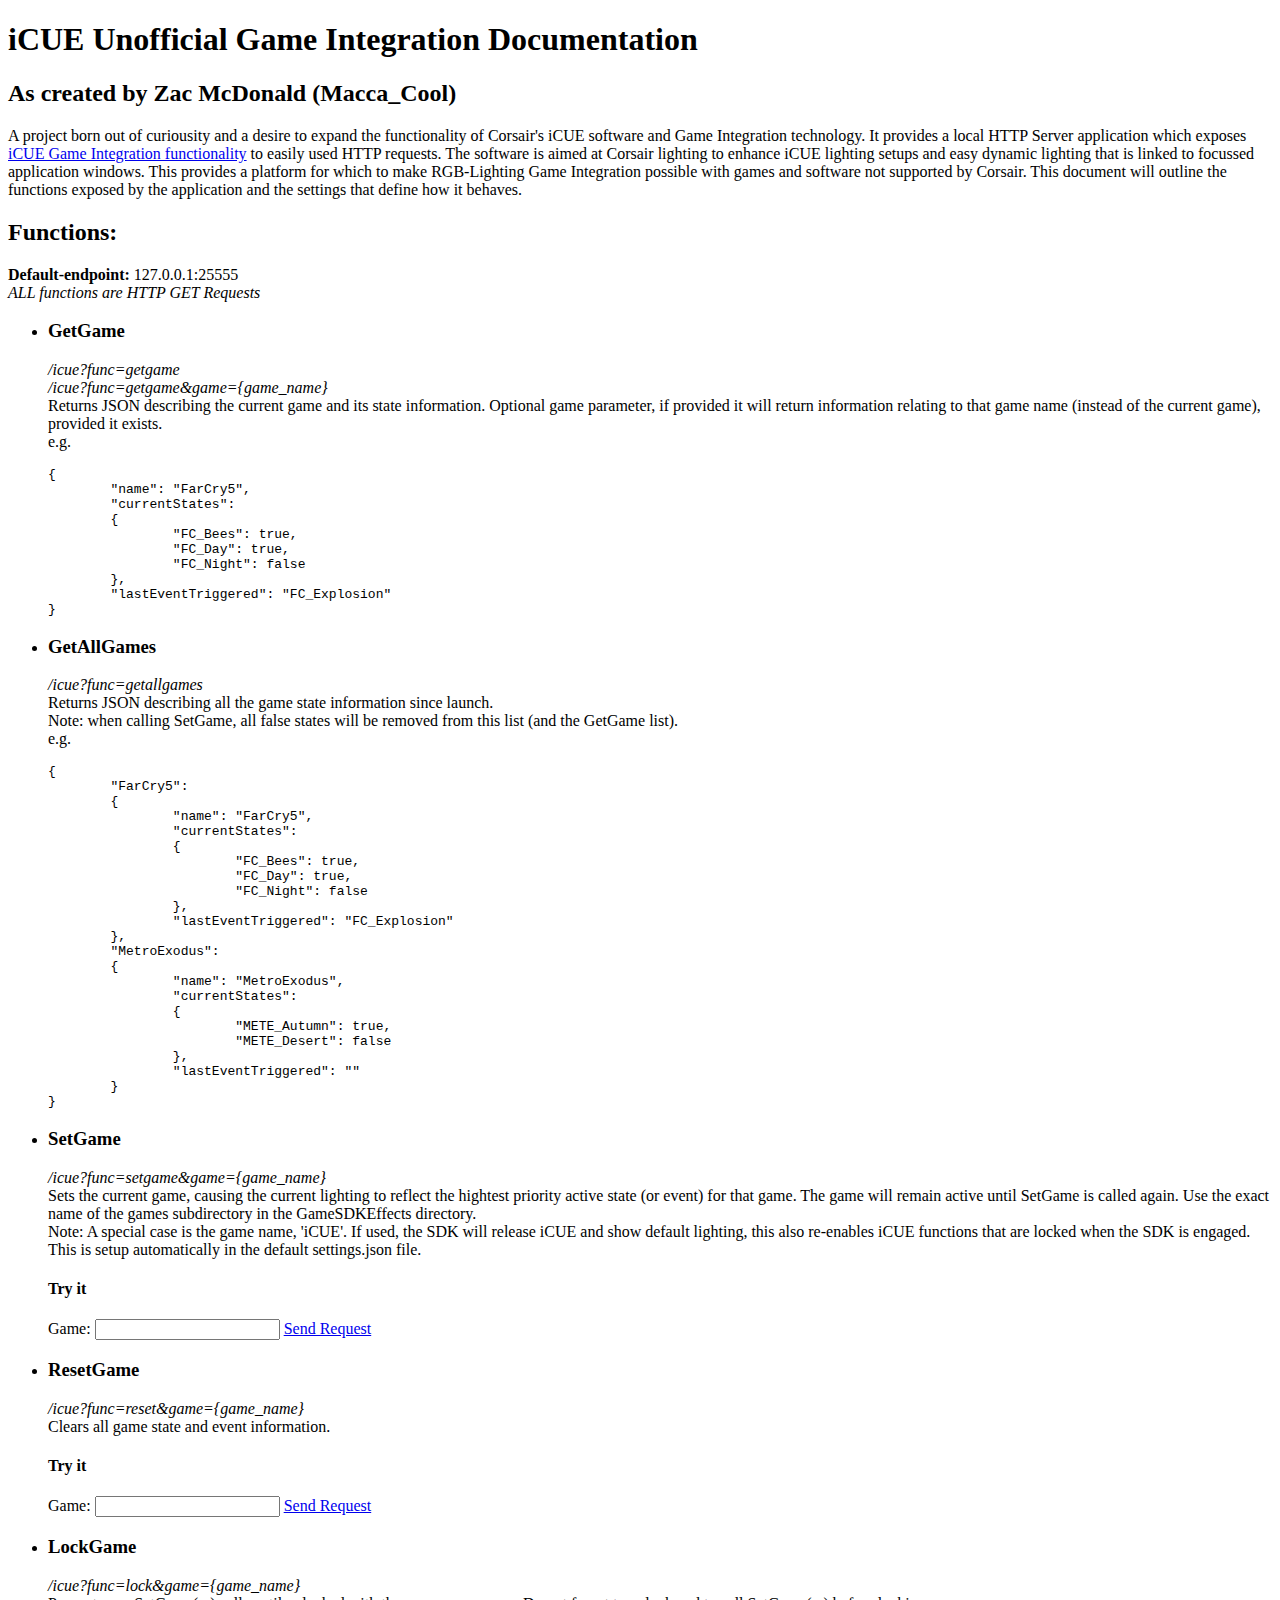
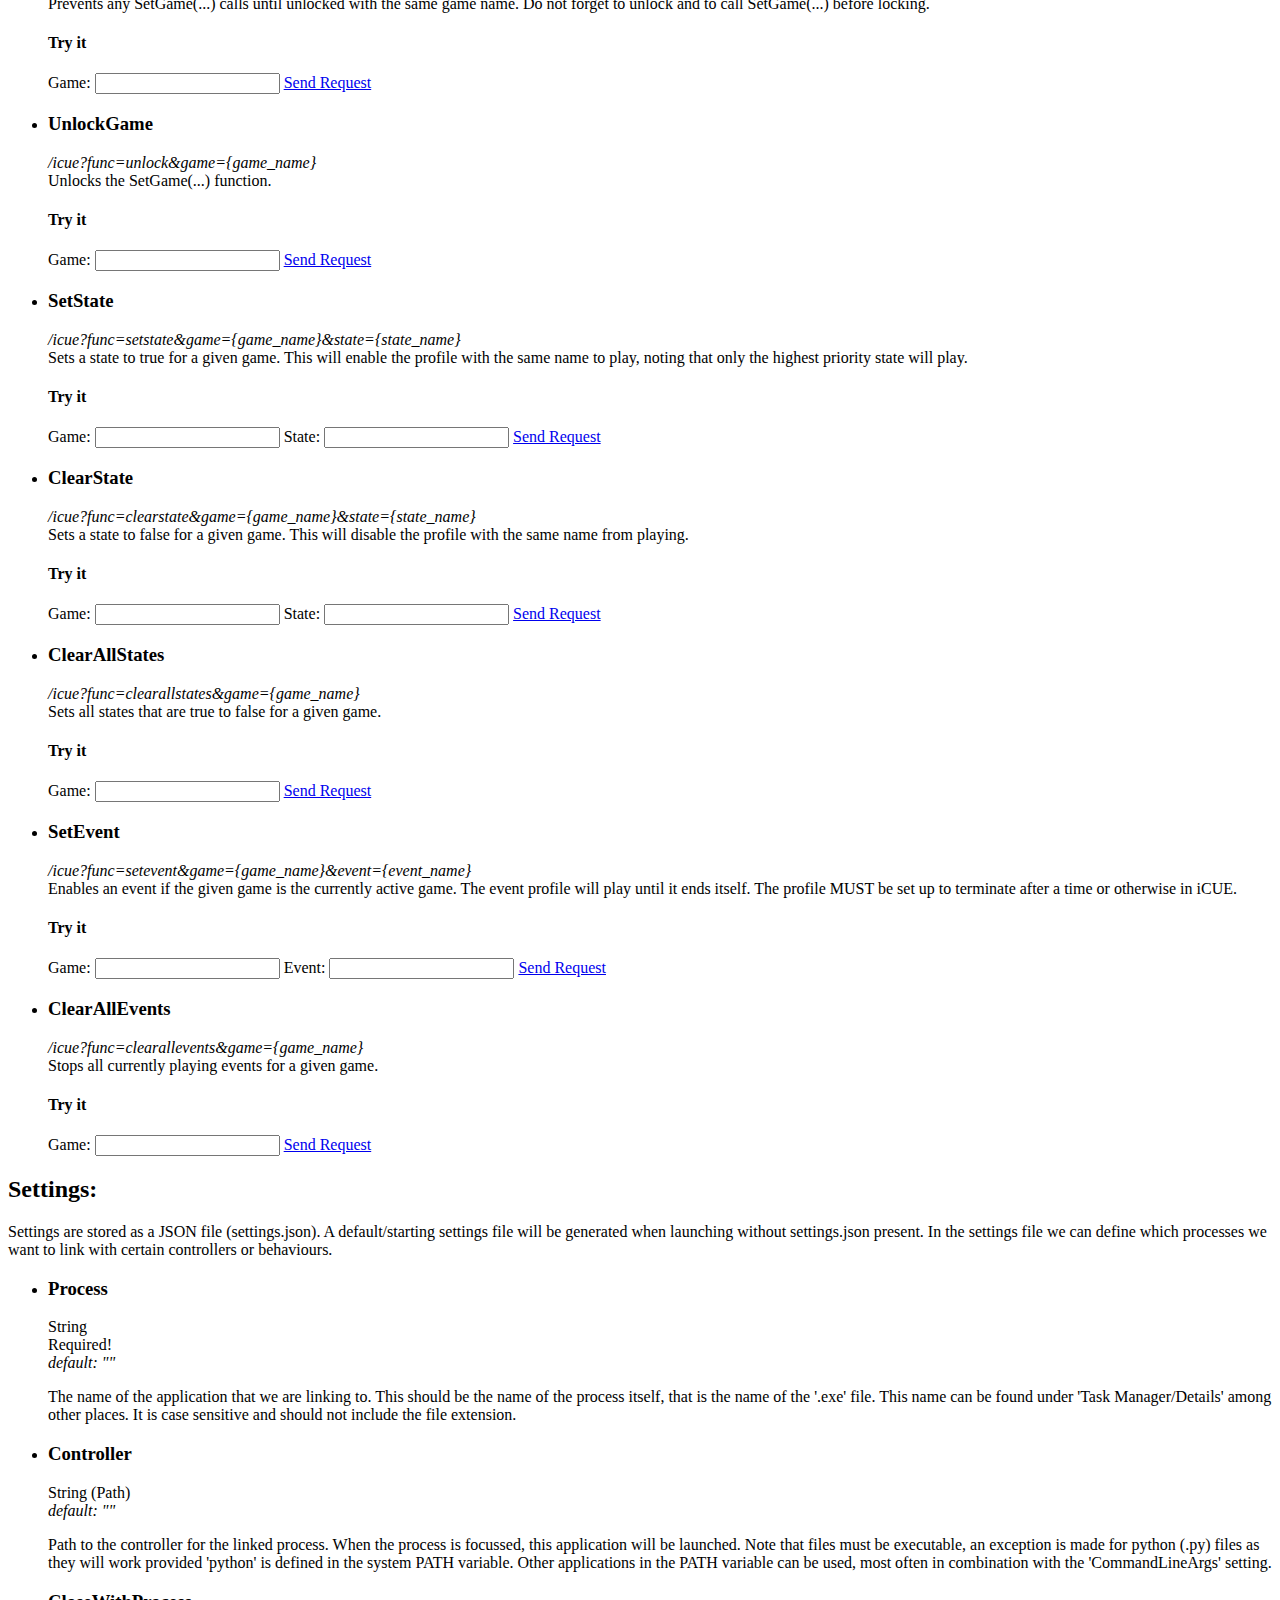
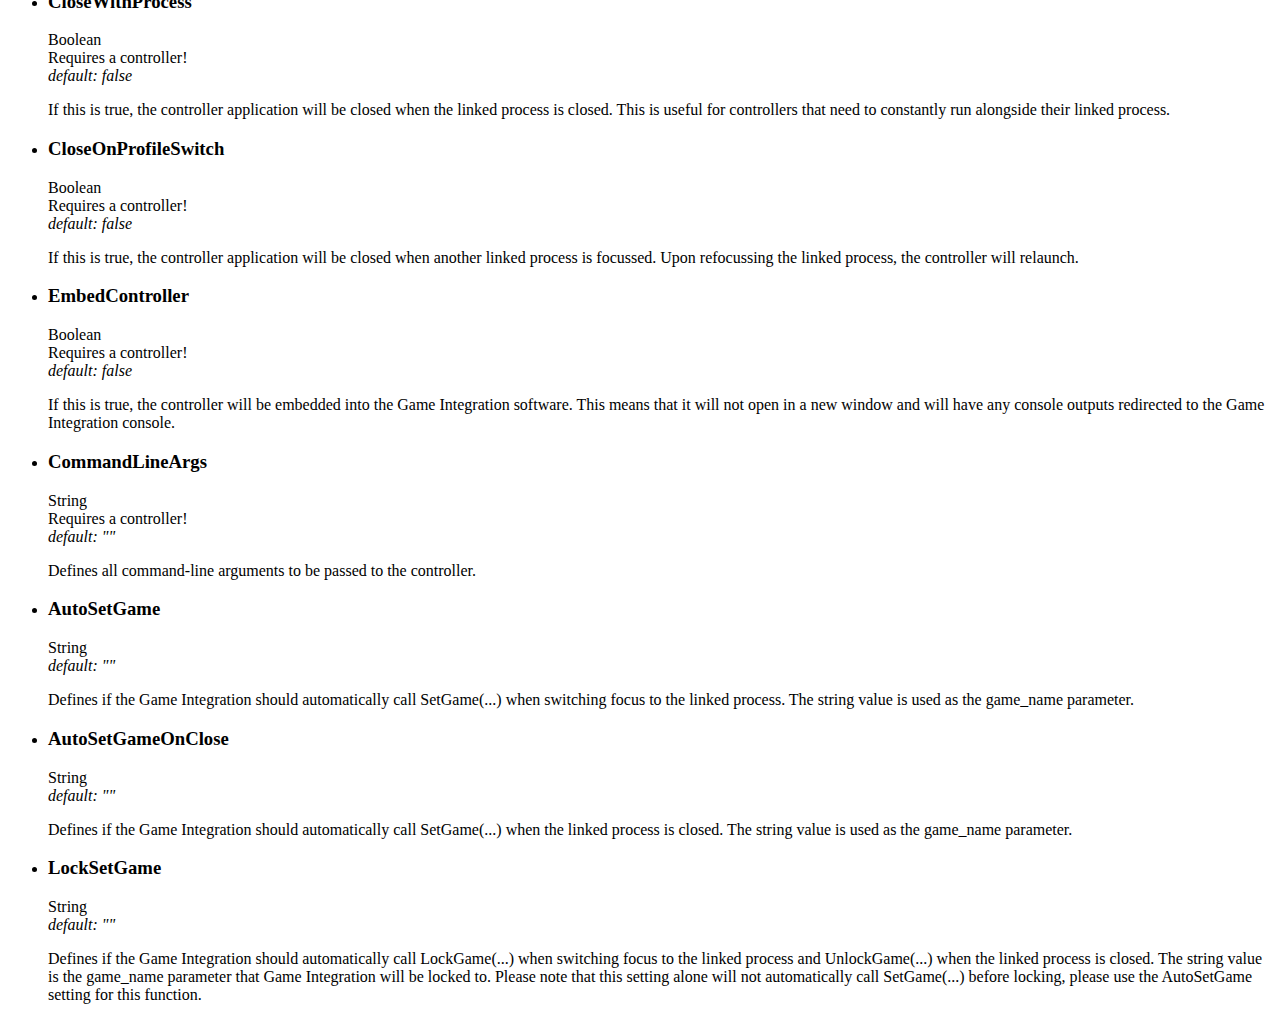
<file: doc/index.html>
<!DOCTYPE html>
<html lang="en">

<head>
	<meta charset="utf-8" />
	<meta name="description" content="iCUE Unofficial Game Integration Documentation" />
	<meta name="keywords" content="iCUE, RGB, Lighting, Game Integration, Documentation, Integration, Game State, Game State Integration, GSI, Corsair" />
	<meta name="author" content = "Zac McDonald" />
	<title>iCUE Unofficial Game Integration</title>
</head>

<body>
	<!-- Function for testing HTTP GET Requests for the Game Integration software -->
	<script>
		function iCUERequest(params)
		{
			var url = 'http://127.0.0.1:25555/icue';
			var counter = 0;

			for (var key in params)
			{
				if (counter == 0)
				{
					url = url + '?';
				}
				else
				{
					url = url + '&';
				}

				url = url + key + '=' + params[key];
				counter = counter + 1;
			}

			var request = new XMLHttpRequest();
			request.open('GET', url, false);
			request.send();
			alert(request.responseTest);
		}
	</script>

	<!-- Description of the project and its goals -->
	<h1 id="Description">iCUE Unofficial Game Integration Documentation</h1>
	<h2>As created by Zac McDonald (Macca_Cool)</h2>

	<p>
		A project born out of curiousity and a desire to expand the functionality of Corsair's iCUE software and Game Integration technology. It provides a local HTTP Server application which exposes <a href="https://www.corsair.com/ww/en/icue#iCueGames" target="_blank">iCUE Game Integration functionality</a> to easily used HTTP requests. The software is aimed at Corsair lighting to enhance iCUE lighting setups and easy dynamic lighting that is linked to focussed application windows. This provides a platform for which to make RGB-Lighting Game Integration possible with games and software not supported by Corsair. This document will outline the functions exposed by the application and the settings that define how it behaves.
	</p>

	<!-- Description of the functions exposed to HTTP Requests -->
	<h2 id="Functions">Functions:</h2>
	<p><strong>Default-endpoint:</strong> 127.0.0.1:25555<br />
	<em>ALL functions are HTTP GET Requests</em></p>

	<ul>
		<li>
		<h3>GetGame</h3>
		<p>
			<em>/icue?func=getgame</em><br />
			<em>/icue?func=getgame&game={game_name}</em><br />
			Returns JSON describing the current game and its state information. Optional game parameter, if provided it will return information relating to that game name (instead of the current game), provided it exists.<br />
			e.g.
		</p>
<pre>
{
	"name": "FarCry5",
	"currentStates":
	{
		"FC_Bees": true,
		"FC_Day": true,
		"FC_Night": false
	},
	"lastEventTriggered": "FC_Explosion"
}
</pre>
		</li>

		<li>
		<h3>GetAllGames</h3>
		<p>
			<em>/icue?func=getallgames</em><br />
			Returns JSON describing all the game state information since launch.<br />
			Note: when calling SetGame, all false states will be removed from this list (and the GetGame list).<br />
			e.g.
		</p>
<pre>
{
	"FarCry5":
	{
		"name": "FarCry5",
		"currentStates":
		{
			"FC_Bees": true,
			"FC_Day": true,
			"FC_Night": false
		},
		"lastEventTriggered": "FC_Explosion"
	},
	"MetroExodus":
	{
		"name": "MetroExodus",
		"currentStates":
		{
			"METE_Autumn": true,
			"METE_Desert": false
		},
		"lastEventTriggered": ""
	}
}
</pre>
		</li>

		<li>
		<h3>SetGame</h3>
		<p>
			<em>/icue?func=setgame&amp;game={game_name}</em><br />
			Sets the current game, causing the current lighting to reflect the hightest priority active state (or event) for that game. The game will remain active until SetGame is called again. Use the exact name of the games subdirectory in the GameSDKEffects directory.<br />
			Note: A special case is the game name, 'iCUE'. If used, the SDK will release iCUE and show default lighting, this also re-enables iCUE functions that are locked when the SDK is engaged. This is setup automatically in the default settings.json file.
		</p>
		<h4>Try it</h4>
		<p>
			<label for="setgame_game">Game:</label>
			<input type="text" name="setgame_game" id="setgame_game" />
			<a href="javascript:iCUERequest({func: 'setgame', game: document.getElementById('setgame_game').value});">Send Request</a>
		</p>
		</li>

		<li>
		<h3>ResetGame</h3>
		<p>
			<em>/icue?func=reset&amp;game={game_name}</em><br />
			Clears all game state and event information.
		</p>
		<h4>Try it</h4>
		<p>
			<label for="reset_game">Game:</label>
			<input type="text" name="reset_game" id="reset_game" />
			<a href="javascript:iCUERequest({func: 'reset', game: document.getElementById('reset_game').value});">Send Request</a>
		</p>
		</li>

		<li>
		<h3>LockGame</h3>
		<p>
			<em>/icue?func=lock&amp;game={game_name}</em><br />
			Prevents any SetGame(...) calls until unlocked with the same game name. Do not forget to unlock and to call SetGame(...) before locking.
		</p>
		<h4>Try it</h4>
		<p>
			<label for="lock_game">Game:</label>
			<input type="text" name="lock_game" id="lock_game" />
			<a href="javascript:iCUERequest({func: 'lock', game: document.getElementById('lock_game').value});">Send Request</a>
		</p>
		</li>

		<li>
		<h3>UnlockGame</h3>
		<p>
			<em>/icue?func=unlock&amp;game={game_name}</em><br />
			Unlocks the SetGame(...) function.
		</p>
		<h4>Try it</h4>
		<p>
			<label for="unlock_game">Game:</label>
			<input type="text" name="unlock_game" id="unlock_game" />
			<a href="javascript:iCUERequest({func: 'unlock', game: document.getElementById('unlock_game').value});">Send Request</a>
		</p>
		</li>

		<li>
		<h3>SetState</h3>
		<p>
			<em>/icue?func=setstate&amp;game={game_name}&amp;state={state_name}</em><br />
			Sets a state to true for a given game. This will enable the profile with the same name to play, noting that only the highest priority state will play.
		</p>
		<h4>Try it</h4>
		<p>
			<label for="setstate_game">Game:</label>
			<input type="text" name="setstate_game" id="setstate_game" />
			<label for="setstate_state">State:</label>
			<input type="text" name="setstate_state" id="setstate_state" />
			<a href="javascript:iCUERequest({func: 'setstate', game: document.getElementById('setstate_game').value, state: document.getElementById('setstate_state').value});">Send Request</a>
		</p>
		</li>

		<li>
		<h3>ClearState</h3>
		<p>
			<em>/icue?func=clearstate&amp;game={game_name}&amp;state={state_name}</em><br />
			Sets a state to false for a given game. This will disable the profile with the same name from playing.
		</p>
		<h4>Try it</h4>
		<p>
			<label for="clearstate_game">Game:</label>
			<input type="text" name="clearstate_game" id="clearstate_game" />
			<label for="clearstate_state">State:</label>
			<input type="text" name="clearstate_state" id="clearstate_state" />
			<a href="javascript:iCUERequest({func: 'clearstate', game: document.getElementById('clearstate_game').value, state: document.getElementById('clearstate_state').value});">Send Request</a>
		</p>
		</li>

		<li>
		<h3>ClearAllStates</h3>
		<p>
			<em>/icue?func=clearallstates&amp;game={game_name}</em><br />
			Sets all states that are true to false for a given game.
		</p>
		<h4>Try it</h4>
		<p>
			<label for="clearallstates_game">Game:</label>
			<input type="text" name="clearallstates_game" id="clearallstates_game" />
			<a href="javascript:iCUERequest({func: 'clearallstates', game: document.getElementById('clearallstates_game').value});">Send Request</a>
		</p>
		</li>

		<li>
		<h3>SetEvent</h3>
		<p>
			<em>/icue?func=setevent&amp;game={game_name}&amp;event={event_name}</em><br />
			Enables an event if the given game is the currently active game. The event profile will play until it ends itself. The profile MUST be set up to terminate after a time or otherwise in iCUE.
		</p>
		<h4>Try it</h4>
		<p>
			<label for="setevent_game">Game:</label>
			<input type="text" name="setevent_game" id="setevent_game" />
			<label for="setevent_event">Event:</label>
			<input type="text" name="setevent_event" id="setevent_event" />
			<a href="javascript:iCUERequest({func: 'setevent', game: document.getElementById('setevent_game').value, event: document.getElementById('setevent_event').value});">Send Request</a>
		</p>
		</li>

		<li>
		<h3>ClearAllEvents</h3>
		<p>
			<em>/icue?func=clearallevents&amp;game={game_name}</em><br />
			Stops all currently playing events for a given game.
		</p>
		<h4>Try it</h4>
		<p>
			<label for="clearallevents_game">Game:</label>
			<input type="text" name="clearallevents_game" id="clearallevents_game" />
			<a href="javascript:iCUERequest({func: 'clearallevents', game: document.getElementById('clearallevents_game').value});">Send Request</a>
		</p>
		</li>
	</ul>

	<!-- Description of the settings associated with the Game Integration software -->
	<h2 id="Settings">Settings:</h2>
	<p>Settings are stored as a JSON file (settings.json). A default/starting settings file will be generated when launching without settings.json present.
	In the settings file we can define which processes we want to link with certain controllers or behaviours.</p>

	<ul>
		<li>
			<h3>Process</h3>
			<p>
				String<br />
				Required!<br />
				<em>default: ""</em>
			</p>
			<p>
				The name of the application that we are linking to. This should be the name of the process itself, that is the name of the '.exe' file. This name can be found under 'Task Manager/Details' among other places. It is case sensitive and should not include the file extension.
			</p>
		</li>

		<li>
			<h3>Controller</h3>
			<p>
				String (Path)<br />
				<em>default: ""</em>
			</p>
			<p>
				Path to the controller for the linked process. When the process is focussed, this application will be launched. Note that files must be executable, an exception is made for python (.py) files as they will work provided 'python' is defined in the system PATH variable. Other applications in the PATH variable can be used, most often in combination with the 'CommandLineArgs' setting.
			</p>
		</li>

		<li>
			<h3>CloseWithProcess</h3>
			<p>
				Boolean<br />
				Requires a controller!<br />
				<em>default: false</em>
			</p>
			<p>
				If this is true, the controller application will be closed when the linked process is closed. This is useful for controllers that need to constantly run alongside their linked process.
			</p>
		</li>

		<li>
			<h3>CloseOnProfileSwitch</h3>
			<p>
				Boolean<br />
				Requires a controller!<br />
				<em>default: false</em>
			</p>
			<p>
				If this is true, the controller application will be closed when another linked process is focussed. Upon refocussing the linked process, the controller will relaunch.
			</p>
		</li>

		<li>
			<h3>EmbedController</h3>
			<p>
				Boolean<br />
				Requires a controller!<br />
				<em>default: false</em>
			</p>
			<p>
				If this is true, the controller will be embedded into the Game Integration software. This means that it will not open in a new window and will have any console outputs redirected to the Game Integration console.
			</p>
		</li>

		<li>
			<h3>CommandLineArgs</h3>
			<p>
				String<br />
				Requires a controller!<br />
				<em>default: ""</em>
			</p>
			<p>
				Defines all command-line arguments to be passed to the controller.
			</p>
		</li>

		<li>
			<h3>AutoSetGame</h3>
			<p>
				String<br />
				<em>default: ""</em>
			</p>
			<p>
				Defines if the Game Integration should automatically call SetGame(...) when switching focus to the linked process. The string value is used as the game_name parameter.
			</p>
		</li>

		<li>
			<h3>AutoSetGameOnClose</h3>
			<p>
				String<br />
				<em>default: ""</em>
			</p>
			<p>
				Defines if the Game Integration should automatically call SetGame(...) when the linked process is closed. The string value is used as the game_name parameter.
			</p>
		</li>

		<li>
			<h3>LockSetGame</h3>
			<p>
				String<br />
				<em>default: ""</em>
			</p>
			<p>
				Defines if the Game Integration should automatically call LockGame(...) when switching focus to the linked process and UnlockGame(...) when the linked process is closed. The string value is the game_name parameter that Game Integration will be locked to. Please note that this setting alone will not automatically call SetGame(...) before locking, please use the AutoSetGame setting for this function.
			</p>
		</li>
	</ul>
</body>

</html>
</file>
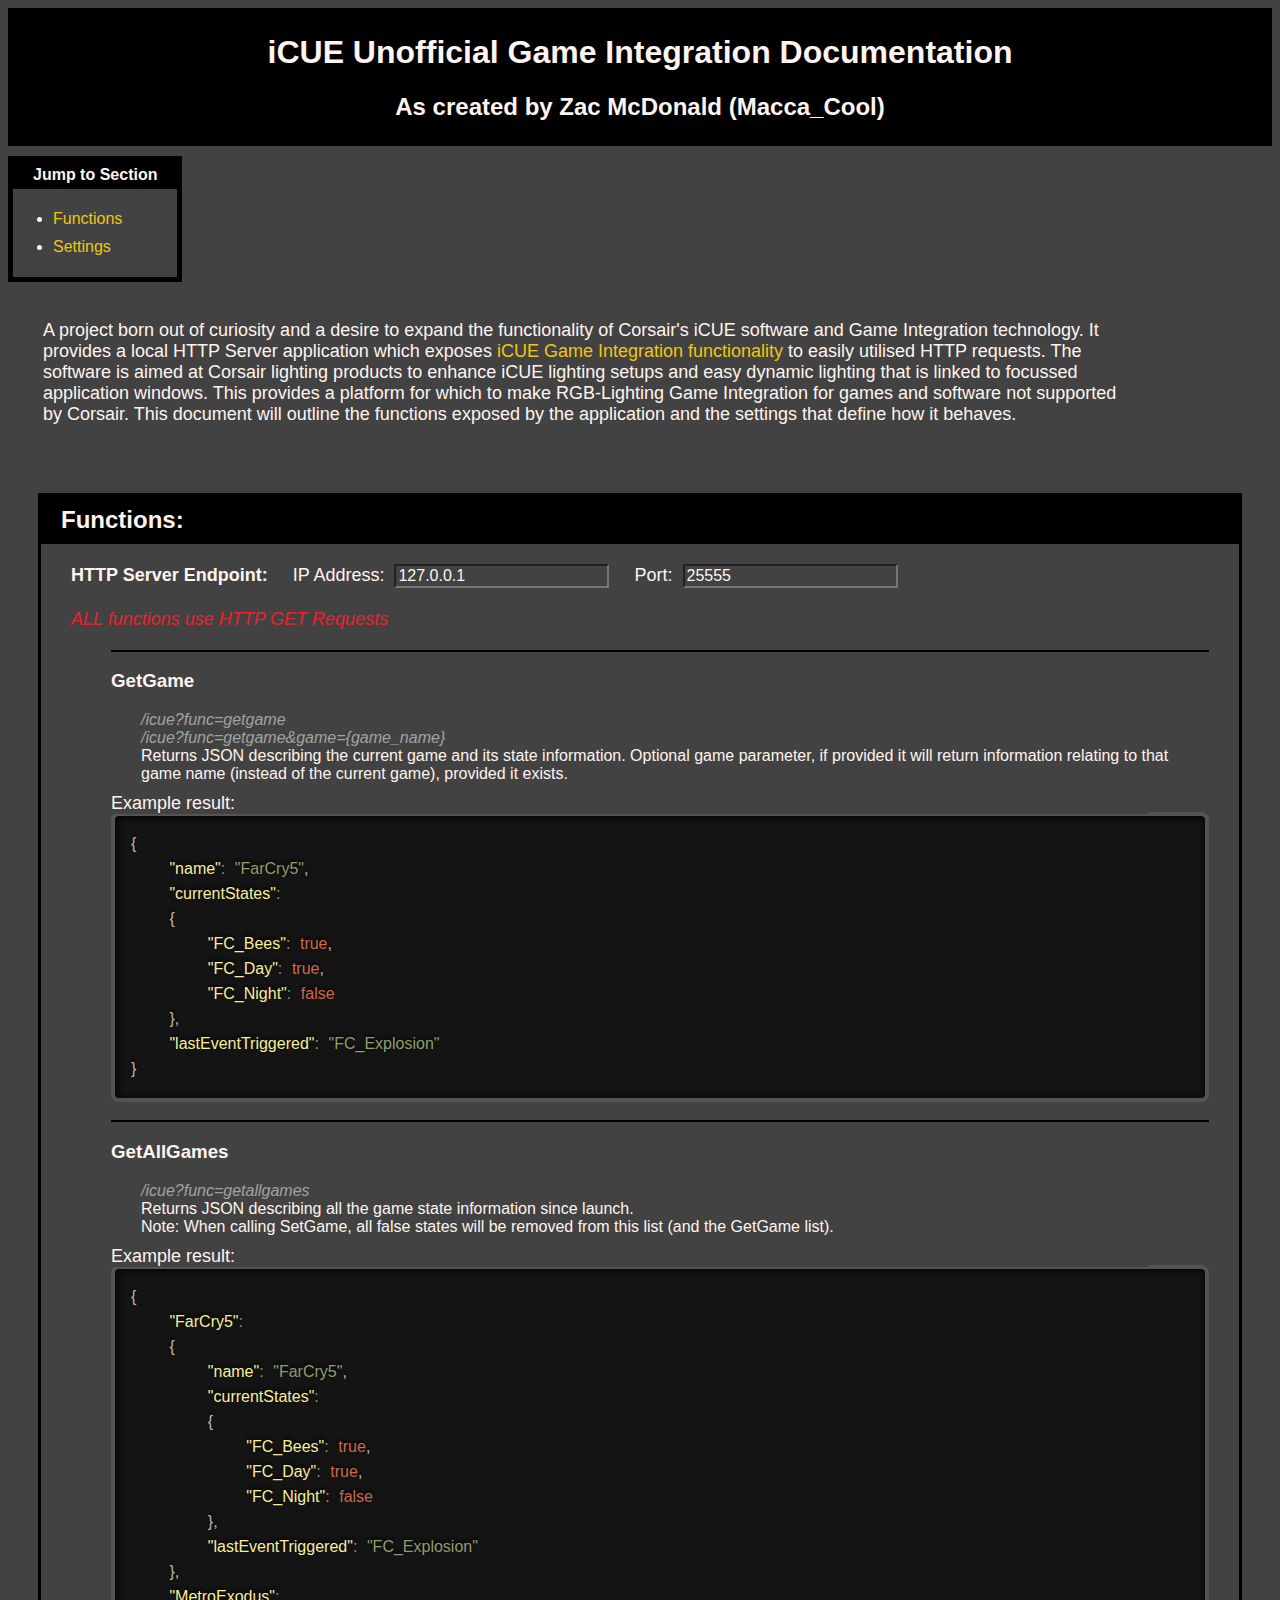
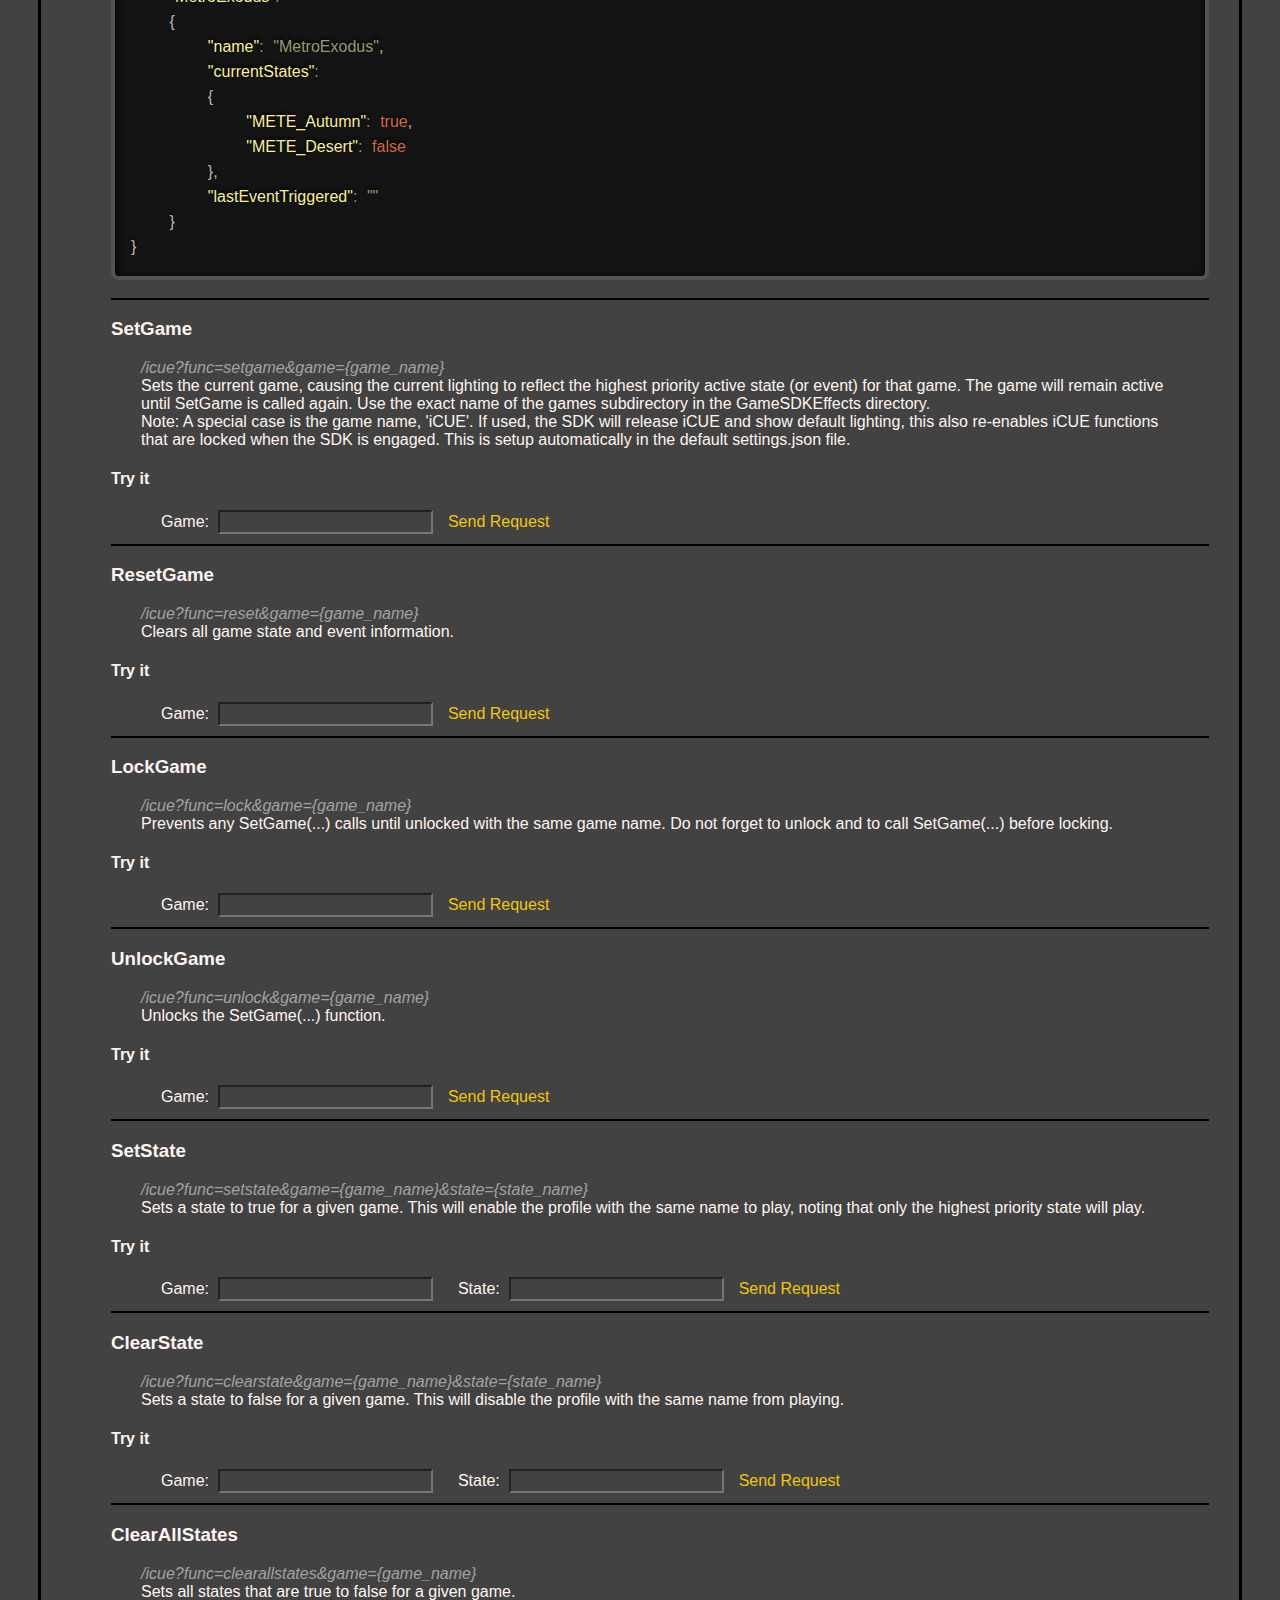
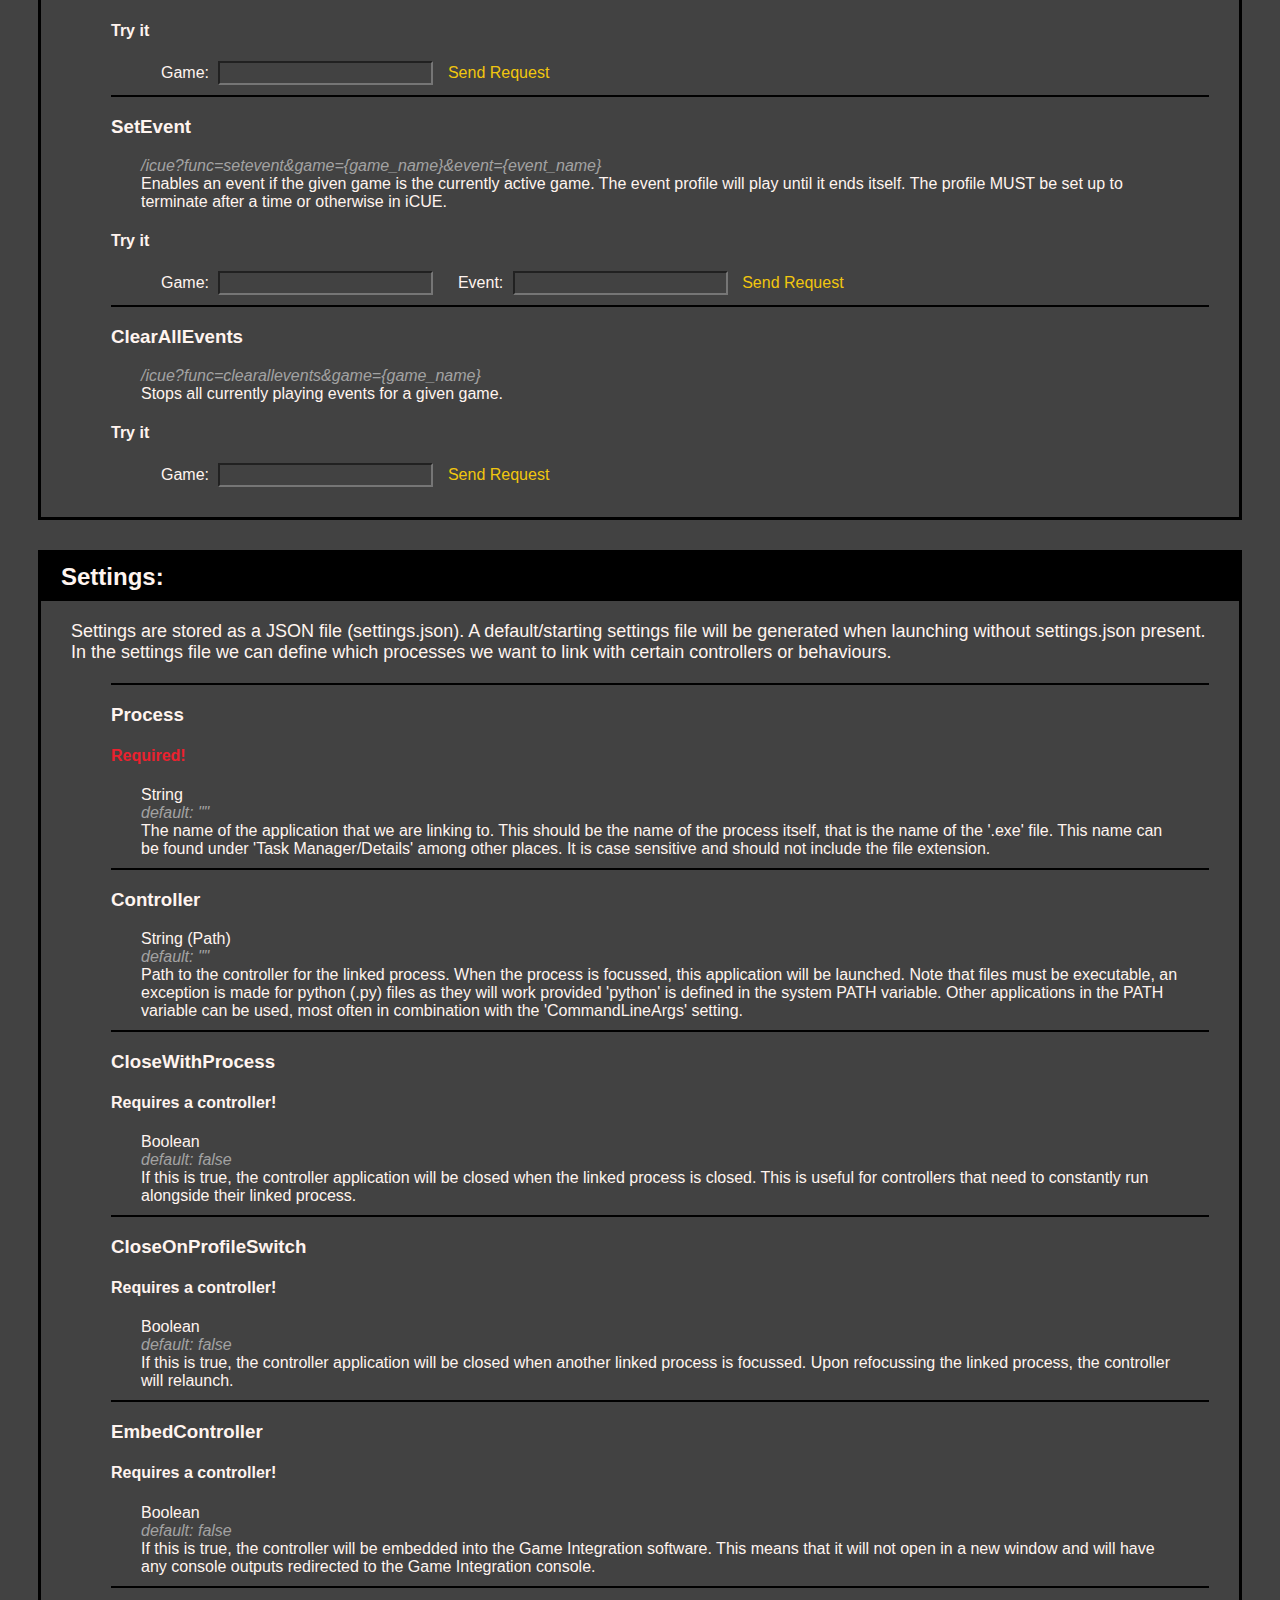
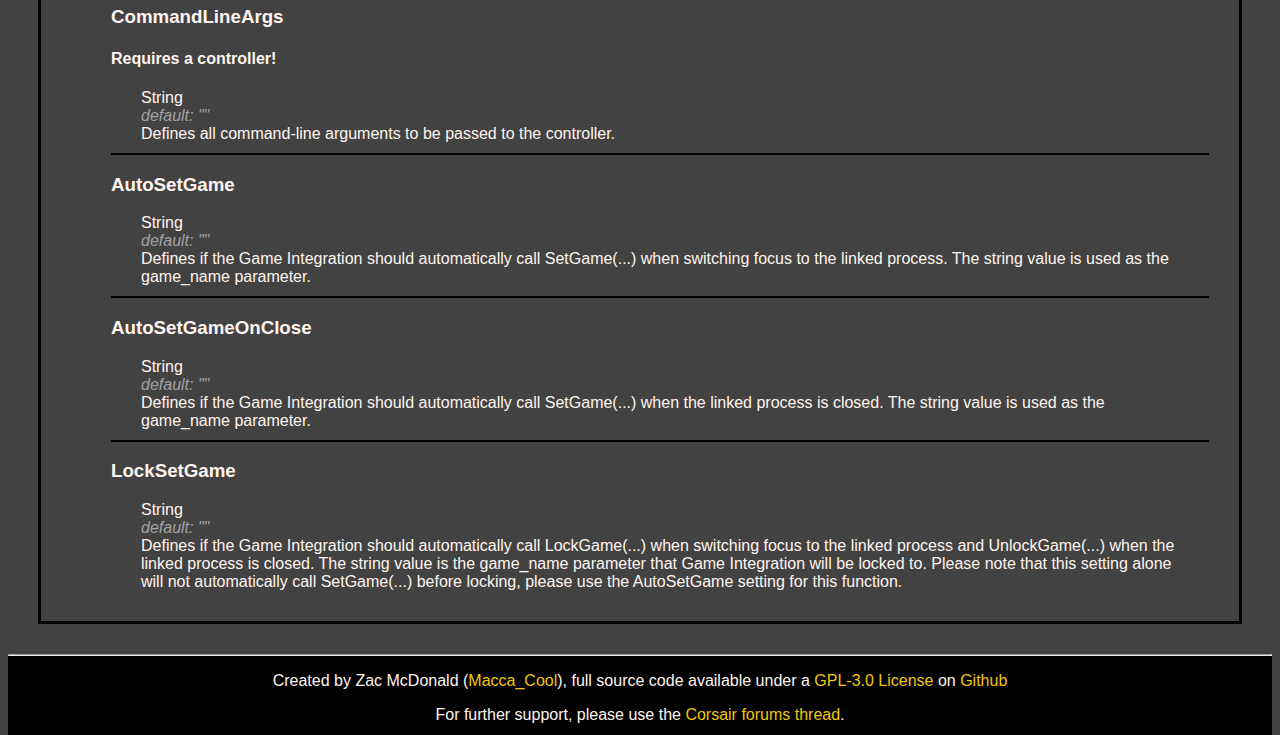
<file: docs/index.html>
<!DOCTYPE html>
<html lang="en">

<head>
	<meta charset="utf-8" />
	<meta name="description" content="iCUE Unofficial Game Integration Documentation" />
	<meta name="keywords" content="iCUE, RGB, Lighting, Game Integration, Documentation, Integration, Game State, Game State Integration, GSI, Corsair" />
	<meta name="author" content = "Zac McDonald" />
	<title>iCUE Unofficial Game Integration</title>
	<link href="./style.css" rel="stylesheet" />
	<link href="./prism.css" rel="stylesheet" />
</head>

<body>
	<!-- Function for testing HTTP GET Requests for the Game Integration software -->
	<script>
		// For sending requests to the local iCUE HTTP Server
		async function iCUERequest(params)
		{
			var ip = document.getElementById("ip_endpoint").value;
			var port = document.getElementById("port_endpoint").value;

			// Construct the query string
			const url = new URL(`http://${ip}:${port}/icue`);
			for (const key in params)
			{
				url.searchParams.append(key, params[key]);
			}
			const response = await fetch(url, {method: "POST", mode: "no-cors"});
			// we can't do anything with the response, because of the CORS Policy
		}

		// Add a listener to inputs so that when pressing enter it will automatically send the request (or go to the next input)
		function addEnterListener(inputElement)
		{
			var nextElement = inputElement.nextElementSibling;

			inputElement.addEventListener("keyup", function(event)
			{
				if (event.keyCode === 13)
				{
					event.preventDefault();
					nextElement.click();
				}
			});
		}

		function addInputListeners()
		{
			var inputs = document.querySelectorAll(".try-function input");
			for (i = 0; i < inputs.length; i++)
			{
				addEnterListener(inputs[i]);
			}
		}

		window.addEventListener("load", addInputListeners);
	</script>
	<script src="./prism.js"></script>



	<!-- Description of the project and its goals -->
	<header>
		<h1 id="Description">iCUE Unofficial Game Integration Documentation</h1>
		<h2>As created by Zac McDonald (Macca_Cool)</h2>
	</header>

	<!-- Aside with quick-links to further down the pagem, think Wikipedia links -->
	<aside>
		<p>Jump to Section</p>
		<ul>
			<li><a href="./index.html#Functions">Functions</a></li>
			<li><a href="./index.html#Settings">Settings</a></li>
		</ul>
	</aside>

	<section id="Introduction">
		<p>
			A project born out of curiosity and a desire to expand the functionality of Corsair's iCUE software and Game Integration technology. It provides a local HTTP Server application which exposes <a href="https://www.corsair.com/ww/en/icue#iCueGames" target="_blank">iCUE Game Integration functionality</a> to easily utilised HTTP requests. The software is aimed at Corsair lighting products to enhance iCUE lighting setups and easy dynamic lighting that is linked to focussed application windows. This provides a platform for which to make RGB-Lighting Game Integration for games and software not supported by Corsair. This document will outline the functions exposed by the application and the settings that define how it behaves.
		</p>
	</section>



	<!-- Description of the functions exposed to HTTP Requests -->
	<section class="list-group" id="Functions">
		<h2>Functions:</h2>
		<p>
			<strong>HTTP Server Endpoint:</strong>

			<label for="ip_endpoint">IP Address:</label>
			<input type="text" name="ip_endpoint" id="ip_endpoint" pattern="^((2([0-4][0-9]|5[0-5])|1?[0-9]{1,2})\.){3}(2([0-4][0-9]|5[0-5])|1?[0-9]?[0-9])$" placeholder="127.0.0.1" value="127.0.0.1" />

			<label for="port_endpoint">Port:</label>
			<input type="text" name="port_endpoint" id="port_endpoint" pattern="^[0-9]{1,4}|[1-5][0-9]{4}|6[0-4][0-9]{3}|65[0-4][0-9]{2}|655[0-2][0-9]|6553[0-5]$" placeholder="25555" value="25555" />
			<br /><br />

			<span class="alert"><em>ALL functions use HTTP GET Requests</em></span>
		</p>

		<ul>
			<li>
			<h3>GetGame</h3>
			<p>
				<em>/icue?func=getgame</em><br />
				<em>/icue?func=getgame&game={game_name}</em><br />
				Returns JSON describing the current game and its state information. Optional game parameter, if provided it will return information relating to that game name (instead of the current game), provided it exists.
			</p>
			<p class="code-title">Example result:</p>
<pre><code class="language-json">{
	"name": "FarCry5",
	"currentStates":
	{
		"FC_Bees": true,
		"FC_Day": true,
		"FC_Night": false
	},
	"lastEventTriggered": "FC_Explosion"
}
</code></pre>
			</li>

			<li>
			<h3>GetAllGames</h3>
			<p>
				<em>/icue?func=getallgames</em><br />
				Returns JSON describing all the game state information since launch.<br />
				Note: When calling SetGame, all false states will be removed from this list (and the GetGame list).
			</p>
			<p class="code-title">Example result:</p>
<pre><code class="language-json">{
	"FarCry5":
	{
		"name": "FarCry5",
		"currentStates":
		{
			"FC_Bees": true,
			"FC_Day": true,
			"FC_Night": false
		},
		"lastEventTriggered": "FC_Explosion"
	},
	"MetroExodus":
	{
		"name": "MetroExodus",
		"currentStates":
		{
			"METE_Autumn": true,
			"METE_Desert": false
		},
		"lastEventTriggered": ""
	}
}
</code></pre>
			</li>

			<li>
			<h3>SetGame</h3>
			<p>
				<em>/icue?func=setgame&amp;game={game_name}</em><br />
				Sets the current game, causing the current lighting to reflect the highest priority active state (or event) for that game. The game will remain active until SetGame is called again. Use the exact name of the games subdirectory in the GameSDKEffects directory.<br />
				Note: A special case is the game name, 'iCUE'. If used, the SDK will release iCUE and show default lighting, this also re-enables iCUE functions that are locked when the SDK is engaged. This is setup automatically in the default settings.json file.
			</p>
			<section class="try-function">
				<h4>Try it</h4>
				<p>
					<label for="setgame_game">Game:</label>
					<input type="text" name="setgame_game" id="setgame_game" />
					<a href="javascript:iCUERequest({func: 'setgame', game: document.getElementById('setgame_game').value});">Send Request</a>
				</p>
			</section>
			</li>

			<li>
			<h3>ResetGame</h3>
			<p>
				<em>/icue?func=reset&amp;game={game_name}</em><br />
				Clears all game state and event information.
			</p>
			<section class="try-function">
				<h4>Try it</h4>
				<p>
					<label for="reset_game">Game:</label>
					<input type="text" name="reset_game" id="reset_game" />
					<a href="javascript:iCUERequest({func: 'reset', game: document.getElementById('reset_game').value});">Send Request</a>
				</p>
			</section>
			</li>

			<li>
			<h3>LockGame</h3>
			<p>
				<em>/icue?func=lock&amp;game={game_name}</em><br />
				Prevents any SetGame(...) calls until unlocked with the same game name. Do not forget to unlock and to call SetGame(...) before locking.
			</p>
			<section class="try-function">
				<h4>Try it</h4>
				<p>
					<label for="lock_game">Game:</label>
					<input type="text" name="lock_game" id="lock_game" />
					<a href="javascript:iCUERequest({func: 'lock', game: document.getElementById('lock_game').value});">Send Request</a>
				</p>
			</section>
			</li>

			<li>
			<h3>UnlockGame</h3>
			<p>
				<em>/icue?func=unlock&amp;game={game_name}</em><br />
				Unlocks the SetGame(...) function.
			</p>
			<section class="try-function">
				<h4>Try it</h4>
				<p>
					<label for="unlock_game">Game:</label>
					<input type="text" name="unlock_game" id="unlock_game" />
					<a href="javascript:iCUERequest({func: 'unlock', game: document.getElementById('unlock_game').value});">Send Request</a>
				</p>
			</section>
			</li>

			<li>
			<h3>SetState</h3>
			<p>
				<em>/icue?func=setstate&amp;game={game_name}&amp;state={state_name}</em><br />
				Sets a state to true for a given game. This will enable the profile with the same name to play, noting that only the highest priority state will play.
			</p>
			<section class="try-function">
				<h4>Try it</h4>
				<p>
					<label for="setstate_game">Game:</label>
					<input type="text" name="setstate_game" id="setstate_game" />
					<label for="setstate_state">State:</label>
					<input type="text" name="setstate_state" id="setstate_state" />
					<a href="javascript:iCUERequest({func: 'setstate', game: document.getElementById('setstate_game').value, state: document.getElementById('setstate_state').value});">Send Request</a>
				</p>
			</section>
			</li>

			<li>
			<h3>ClearState</h3>
			<p>
				<em>/icue?func=clearstate&amp;game={game_name}&amp;state={state_name}</em><br />
				Sets a state to false for a given game. This will disable the profile with the same name from playing.
			</p>
			<section class="try-function">
				<h4>Try it</h4>
				<p>
					<label for="clearstate_game">Game:</label>
					<input type="text" name="clearstate_game" id="clearstate_game" />
					<label for="clearstate_state">State:</label>
					<input type="text" name="clearstate_state" id="clearstate_state" />
					<a href="javascript:iCUERequest({func: 'clearstate', game: document.getElementById('clearstate_game').value, state: document.getElementById('clearstate_state').value});">Send Request</a>
				</p>
			</section>
			</li>

			<li>
			<h3>ClearAllStates</h3>
			<p>
				<em>/icue?func=clearallstates&amp;game={game_name}</em><br />
				Sets all states that are true to false for a given game.
			</p>
			<section class="try-function">
				<h4>Try it</h4>
				<p>
					<label for="clearallstates_game">Game:</label>
					<input type="text" name="clearallstates_game" id="clearallstates_game" />
					<a href="javascript:iCUERequest({func: 'clearallstates', game: document.getElementById('clearallstates_game').value});">Send Request</a>
				</p>
			</section>
			</li>

			<li>
			<h3>SetEvent</h3>
			<p>
				<em>/icue?func=setevent&amp;game={game_name}&amp;event={event_name}</em><br />
				Enables an event if the given game is the currently active game. The event profile will play until it ends itself. The profile MUST be set up to terminate after a time or otherwise in iCUE.
			</p>
			<section class="try-function">
				<h4>Try it</h4>
				<p>
					<label for="setevent_game">Game:</label>
					<input type="text" name="setevent_game" id="setevent_game" />
					<label for="setevent_event">Event:</label>
					<input type="text" name="setevent_event" id="setevent_event" />
					<a href="javascript:iCUERequest({func: 'setevent', game: document.getElementById('setevent_game').value, event: document.getElementById('setevent_event').value});">Send Request</a>
				</p>
			</section>
			</li>

			<li>
			<h3>ClearAllEvents</h3>
			<p>
				<em>/icue?func=clearallevents&amp;game={game_name}</em><br />
				Stops all currently playing events for a given game.
			</p>
			<section class="try-function">
				<h4>Try it</h4>
				<p>
					<label for="clearallevents_game">Game:</label>
					<input type="text" name="clearallevents_game" id="clearallevents_game" />
					<a href="javascript:iCUERequest({func: 'clearallevents', game: document.getElementById('clearallevents_game').value});">Send Request</a>
				</p>
			</section>
			</li>
		</ul>
	</section>



	<!-- Description of the settings associated with the Game Integration software -->
	<section class="list-group" id="Settings">
		<h2>Settings:</h2>
		<p>Settings are stored as a JSON file (settings.json). A default/starting settings file will be generated when launching without settings.json present.
		In the settings file we can define which processes we want to link with certain controllers or behaviours.</p>

		<ul>
			<li>
				<h3>Process</h3>
				<h4 class="alert">Required!</h4>
				<p class="details">
					String<br />
					<em>default: ""</em>
				</p>
				<p>
					The name of the application that we are linking to. This should be the name of the process itself, that is the name of the '.exe' file. This name can be found under 'Task Manager/Details' among other places. It is case sensitive and should not include the file extension.
				</p>
			</li>

			<li>
				<h3>Controller</h3>
				<p class="details">
					String (Path)<br />
					<em>default: ""</em>
				</p>
				<p>
					Path to the controller for the linked process. When the process is focussed, this application will be launched. Note that files must be executable, an exception is made for python (.py) files as they will work provided 'python' is defined in the system PATH variable. Other applications in the PATH variable can be used, most often in combination with the 'CommandLineArgs' setting.
				</p>
			</li>

			<li>
				<h3>CloseWithProcess</h3>
				<h4>Requires a controller!</h4>
				<p class="details">
					Boolean<br />
					<em>default: false</em>
				</p>
				<p>
					If this is true, the controller application will be closed when the linked process is closed. This is useful for controllers that need to constantly run alongside their linked process.
				</p>
			</li>

			<li>
				<h3>CloseOnProfileSwitch</h3>
				<h4>Requires a controller!</h4>
				<p class="details">
					Boolean<br />
					<em>default: false</em>
				</p>
				<p>
					If this is true, the controller application will be closed when another linked process is focussed. Upon refocussing the linked process, the controller will relaunch.
				</p>
			</li>

			<li>
				<h3>EmbedController</h3>
				<h4>Requires a controller!</h4>
				<p class="details">
					Boolean<br />
					<em>default: false</em>
				</p>
				<p>
					If this is true, the controller will be embedded into the Game Integration software. This means that it will not open in a new window and will have any console outputs redirected to the Game Integration console.
				</p>
			</li>

			<li>
				<h3>CommandLineArgs</h3>
				<h4>Requires a controller!</h4>
				<p class="details">
					String<br />
					<em>default: ""</em>
				</p>
				<p>
					Defines all command-line arguments to be passed to the controller.
				</p>
			</li>

			<li>
				<h3>AutoSetGame</h3>
				<p class="details">
					String<br />
					<em>default: ""</em>
				</p>
				<p>
					Defines if the Game Integration should automatically call SetGame(...) when switching focus to the linked process. The string value is used as the game_name parameter.
				</p>
			</li>

			<li>
				<h3>AutoSetGameOnClose</h3>
				<p class="details">
					String<br />
					<em>default: ""</em>
				</p>
				<p>
					Defines if the Game Integration should automatically call SetGame(...) when the linked process is closed. The string value is used as the game_name parameter.
				</p>
			</li>

			<li>
				<h3>LockSetGame</h3>
				<p class="details">
					String<br />
					<em>default: ""</em>
				</p>
				<p>
					Defines if the Game Integration should automatically call LockGame(...) when switching focus to the linked process and UnlockGame(...) when the linked process is closed. The string value is the game_name parameter that Game Integration will be locked to. Please note that this setting alone will not automatically call SetGame(...) before locking, please use the AutoSetGame setting for this function.
				</p>
			</li>
		</ul>
	</section>

	<!-- Footer with contact information and links -->
	<footer>
		<hr />
		<p>Created by Zac McDonald (<a href="https://forum.corsair.com/v3/member.php?u=195247">Macca_Cool</a>), full source code available under a <a href="https://github.com/Zac-McDonald/iCUE-Custom-Game-Integration/blob/master/LICENSE">GPL-3.0 License</a> on <a href="https://github.com/Zac-McDonald/iCUE-Custom-Game-Integration">Github</a></p>
		<p>For further support, please use the <a href="https://forum.corsair.com/v3/showthread.php?t=189370">Corsair forums thread</a>.</p>
	</footer>
</body>

</html>
</file>
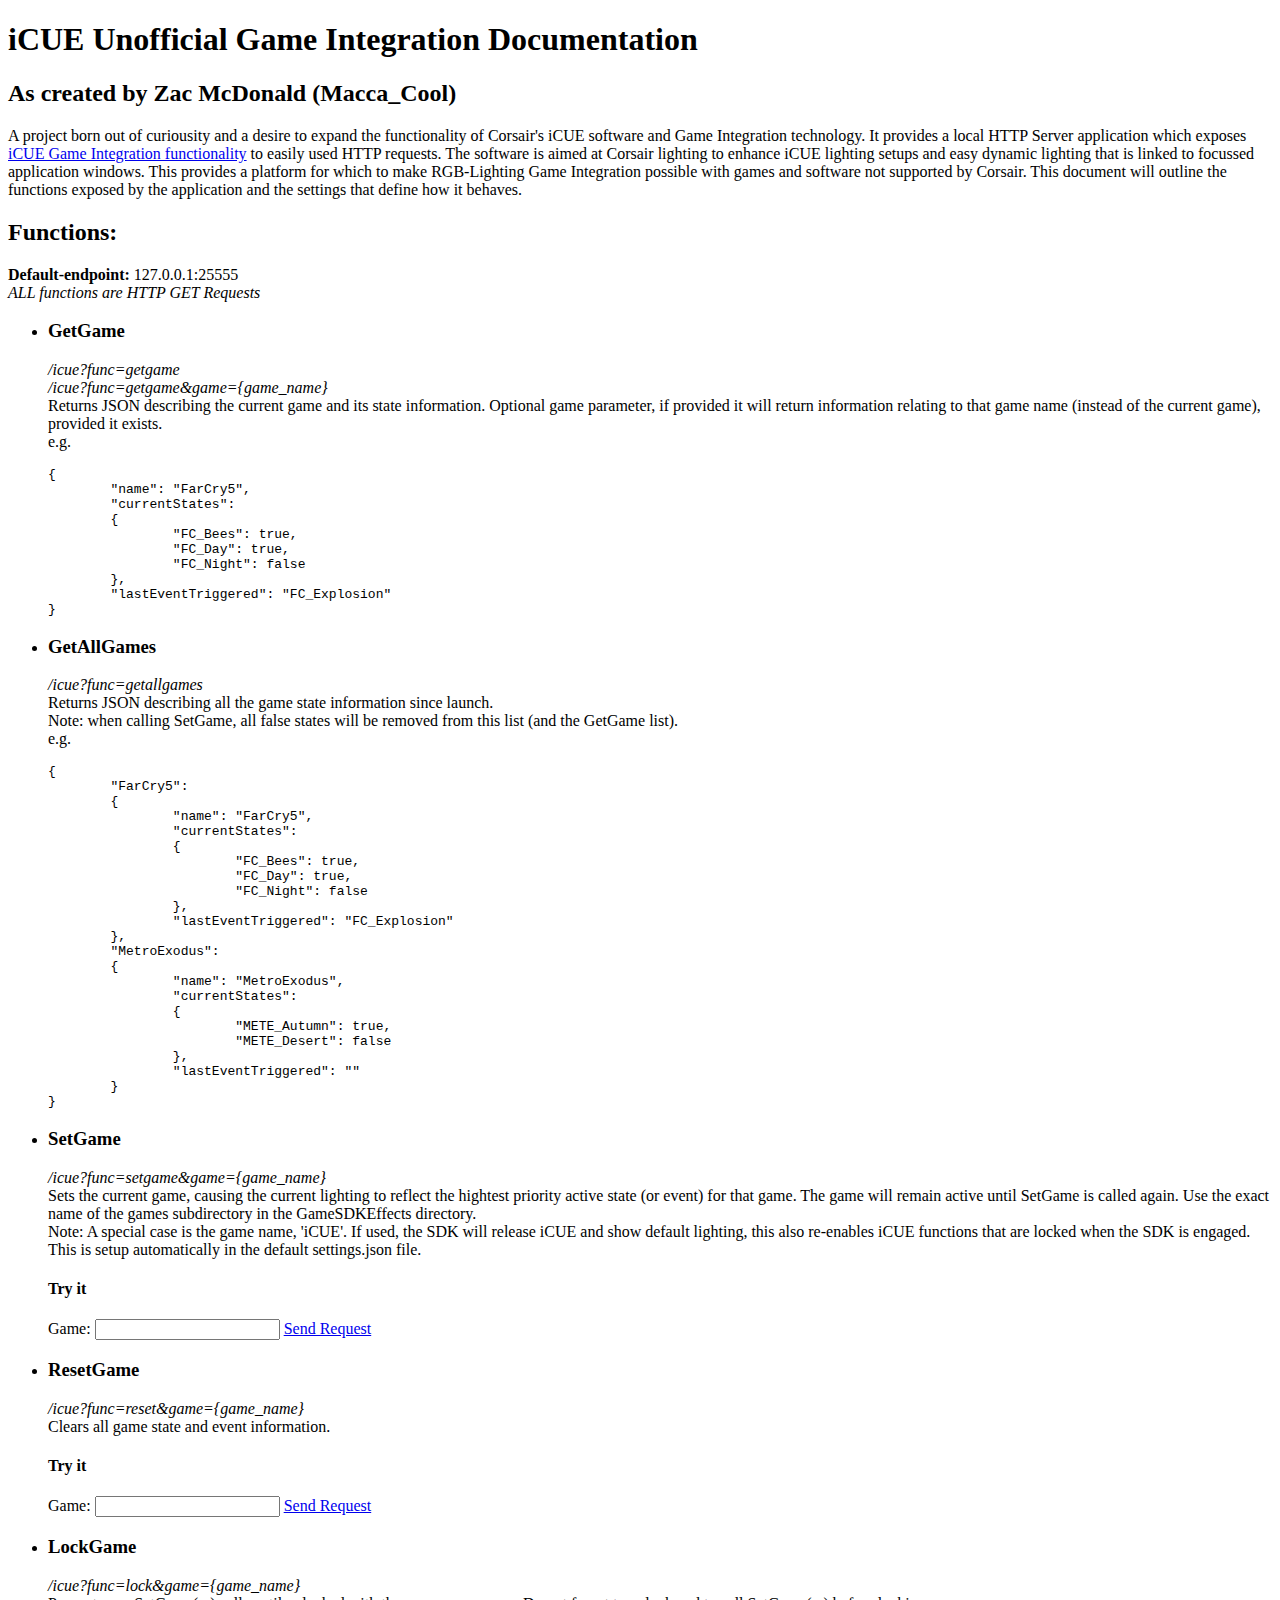
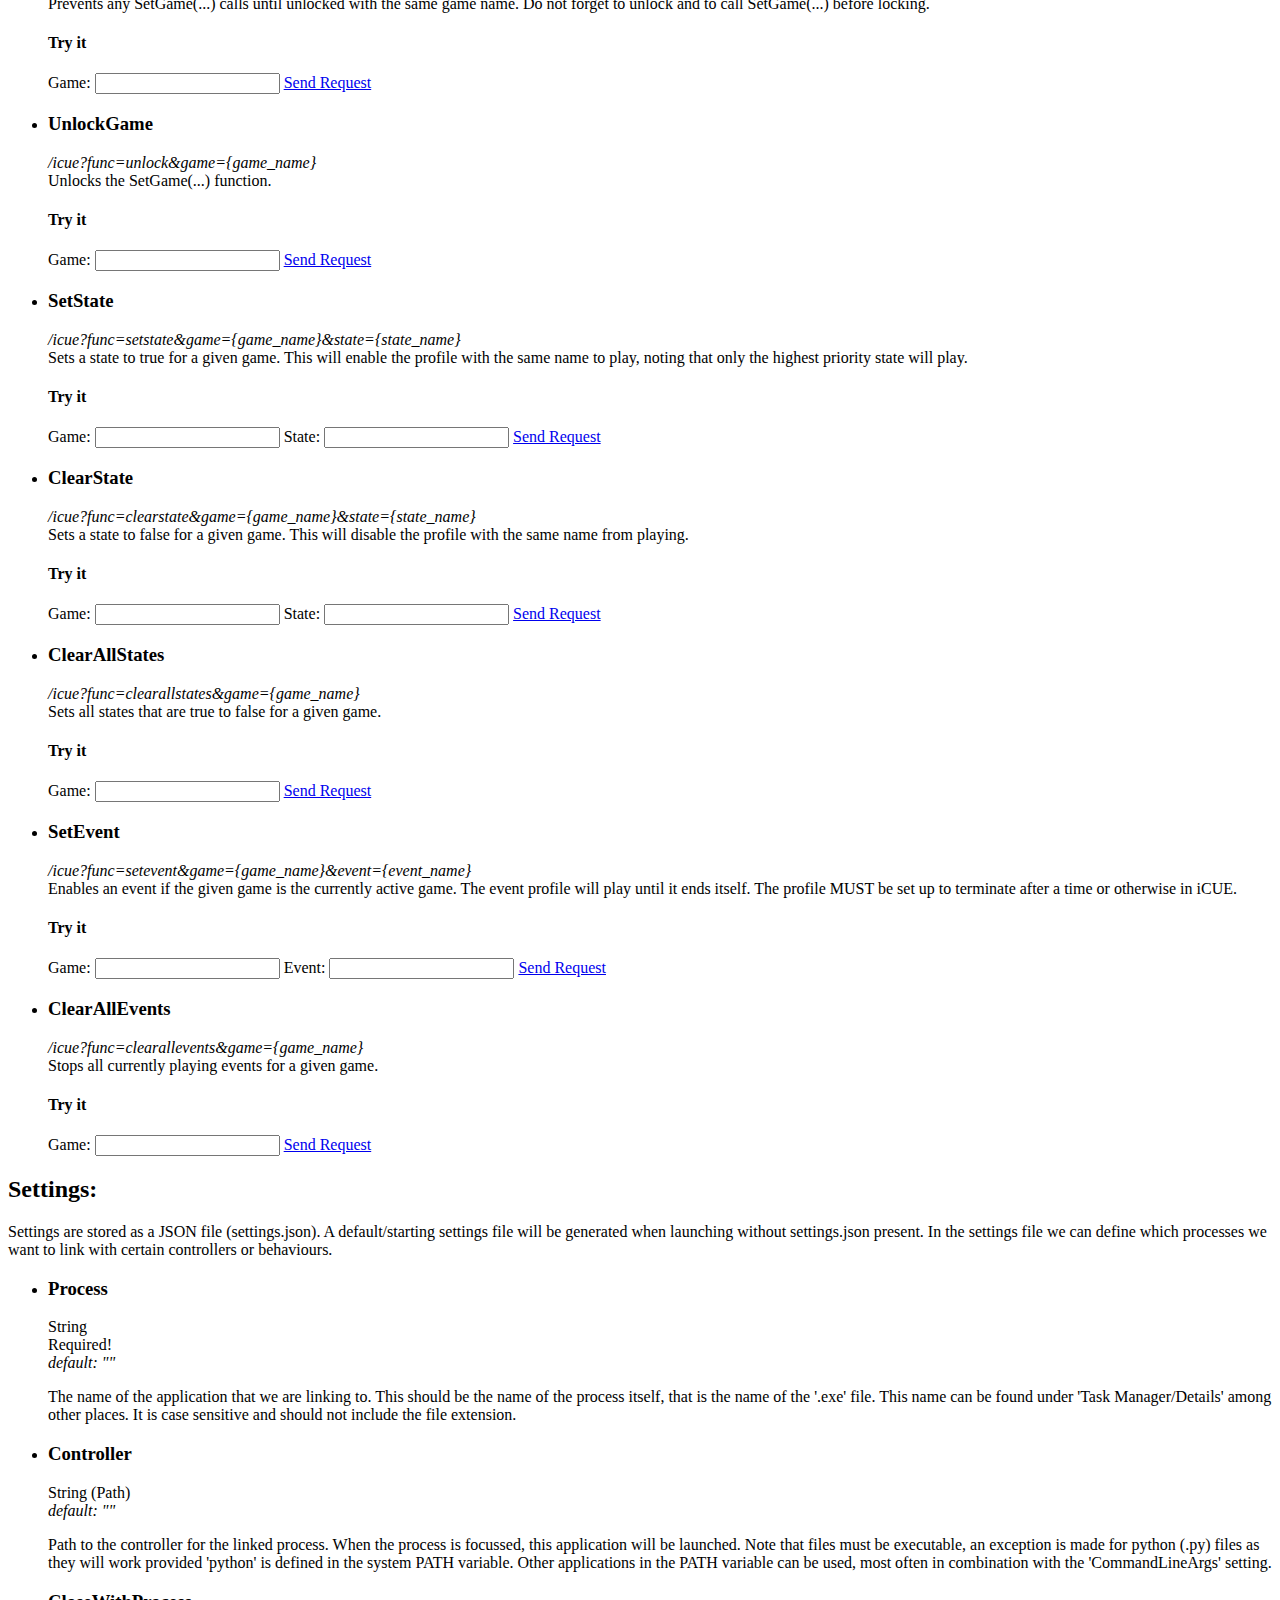
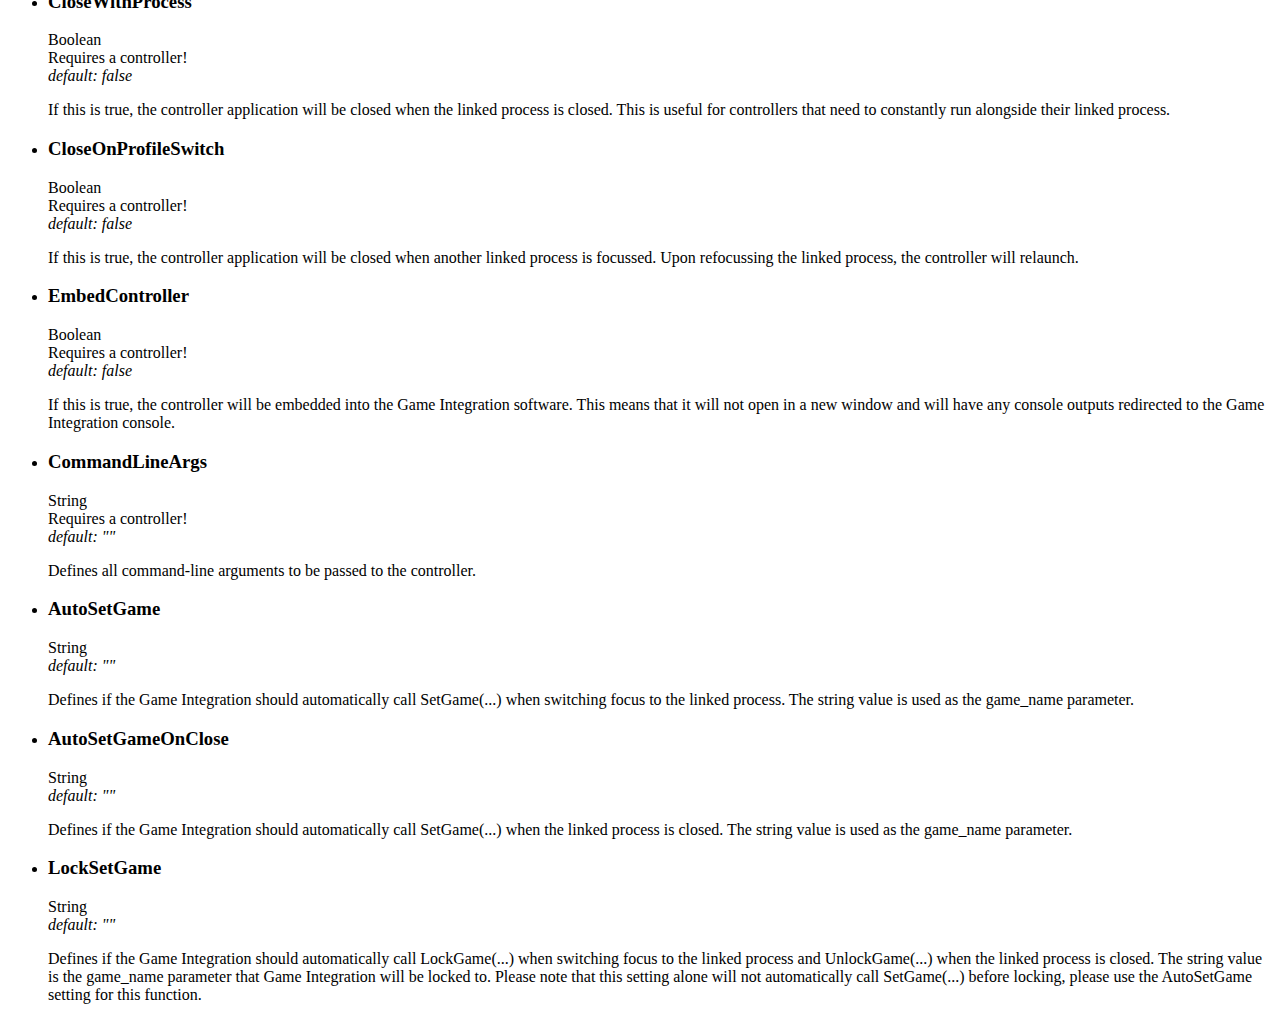
<file: docs/documentation.html>
<!DOCTYPE html>
<html lang="en">

<head>
	<meta charset="utf-8" />
	<meta name="description" content="iCUE Unofficial Game Integration Documentation" />
	<meta name="keywords" content="iCUE, RGB, Lighting, Game Integration, Documentation, Integration, Game State, Game State Integration, GSI, Corsair" />
	<meta name="author" content = "Zac McDonald" />
	<title>iCUE Unofficial Game Integration</title>
</head>

<body>
	<!-- Function for testing HTTP GET Requests for the Game Integration software -->
	<script>
		function iCUERequest(params)
		{
			var url = 'http://127.0.0.1:25555/icue';
			var counter = 0;

			for (var key in params)
			{
				if (counter == 0)
				{
					url = url + '?';
				}
				else
				{
					url = url + '&';
				}

				url = url + key + '=' + params[key];
				counter = counter + 1;
			}

			var request = new XMLHttpRequest();
			request.open('GET', url, false);
			request.send();
			alert(request.responseTest);
		}
	</script>

	<!-- Description of the project and its goals -->
	<h1 id="Description">iCUE Unofficial Game Integration Documentation</h1>
	<h2>As created by Zac McDonald (Macca_Cool)</h2>

	<p>
		A project born out of curiousity and a desire to expand the functionality of Corsair's iCUE software and Game Integration technology. It provides a local HTTP Server application which exposes <a href="https://www.corsair.com/ww/en/icue#iCueGames" target="_blank">iCUE Game Integration functionality</a> to easily used HTTP requests. The software is aimed at Corsair lighting to enhance iCUE lighting setups and easy dynamic lighting that is linked to focussed application windows. This provides a platform for which to make RGB-Lighting Game Integration possible with games and software not supported by Corsair. This document will outline the functions exposed by the application and the settings that define how it behaves.
	</p>

	<!-- Description of the functions exposed to HTTP Requests -->
	<h2 id="Functions">Functions:</h2>
	<p><strong>Default-endpoint:</strong> 127.0.0.1:25555<br />
	<em>ALL functions are HTTP GET Requests</em></p>

	<ul>
		<li>
		<h3>GetGame</h3>
		<p>
			<em>/icue?func=getgame</em><br />
			<em>/icue?func=getgame&game={game_name}</em><br />
			Returns JSON describing the current game and its state information. Optional game parameter, if provided it will return information relating to that game name (instead of the current game), provided it exists.<br />
			e.g.
		</p>
<pre>
{
	"name": "FarCry5",
	"currentStates":
	{
		"FC_Bees": true,
		"FC_Day": true,
		"FC_Night": false
	},
	"lastEventTriggered": "FC_Explosion"
}
</pre>
		</li>

		<li>
		<h3>GetAllGames</h3>
		<p>
			<em>/icue?func=getallgames</em><br />
			Returns JSON describing all the game state information since launch.<br />
			Note: when calling SetGame, all false states will be removed from this list (and the GetGame list).<br />
			e.g.
		</p>
<pre>
{
	"FarCry5":
	{
		"name": "FarCry5",
		"currentStates":
		{
			"FC_Bees": true,
			"FC_Day": true,
			"FC_Night": false
		},
		"lastEventTriggered": "FC_Explosion"
	},
	"MetroExodus":
	{
		"name": "MetroExodus",
		"currentStates":
		{
			"METE_Autumn": true,
			"METE_Desert": false
		},
		"lastEventTriggered": ""
	}
}
</pre>
		</li>

		<li>
		<h3>SetGame</h3>
		<p>
			<em>/icue?func=setgame&amp;game={game_name}</em><br />
			Sets the current game, causing the current lighting to reflect the hightest priority active state (or event) for that game. The game will remain active until SetGame is called again. Use the exact name of the games subdirectory in the GameSDKEffects directory.<br />
			Note: A special case is the game name, 'iCUE'. If used, the SDK will release iCUE and show default lighting, this also re-enables iCUE functions that are locked when the SDK is engaged. This is setup automatically in the default settings.json file.
		</p>
		<h4>Try it</h4>
		<p>
			<label for="setgame_game">Game:</label>
			<input type="text" name="setgame_game" id="setgame_game" />
			<a href="javascript:iCUERequest({func: 'setgame', game: document.getElementById('setgame_game').value});">Send Request</a>
		</p>
		</li>

		<li>
		<h3>ResetGame</h3>
		<p>
			<em>/icue?func=reset&amp;game={game_name}</em><br />
			Clears all game state and event information.
		</p>
		<h4>Try it</h4>
		<p>
			<label for="reset_game">Game:</label>
			<input type="text" name="reset_game" id="reset_game" />
			<a href="javascript:iCUERequest({func: 'reset', game: document.getElementById('reset_game').value});">Send Request</a>
		</p>
		</li>

		<li>
		<h3>LockGame</h3>
		<p>
			<em>/icue?func=lock&amp;game={game_name}</em><br />
			Prevents any SetGame(...) calls until unlocked with the same game name. Do not forget to unlock and to call SetGame(...) before locking.
		</p>
		<h4>Try it</h4>
		<p>
			<label for="lock_game">Game:</label>
			<input type="text" name="lock_game" id="lock_game" />
			<a href="javascript:iCUERequest({func: 'lock', game: document.getElementById('lock_game').value});">Send Request</a>
		</p>
		</li>

		<li>
		<h3>UnlockGame</h3>
		<p>
			<em>/icue?func=unlock&amp;game={game_name}</em><br />
			Unlocks the SetGame(...) function.
		</p>
		<h4>Try it</h4>
		<p>
			<label for="unlock_game">Game:</label>
			<input type="text" name="unlock_game" id="unlock_game" />
			<a href="javascript:iCUERequest({func: 'unlock', game: document.getElementById('unlock_game').value});">Send Request</a>
		</p>
		</li>

		<li>
		<h3>SetState</h3>
		<p>
			<em>/icue?func=setstate&amp;game={game_name}&amp;state={state_name}</em><br />
			Sets a state to true for a given game. This will enable the profile with the same name to play, noting that only the highest priority state will play.
		</p>
		<h4>Try it</h4>
		<p>
			<label for="setstate_game">Game:</label>
			<input type="text" name="setstate_game" id="setstate_game" />
			<label for="setstate_state">State:</label>
			<input type="text" name="setstate_state" id="setstate_state" />
			<a href="javascript:iCUERequest({func: 'setstate', game: document.getElementById('setstate_game').value, state: document.getElementById('setstate_state').value});">Send Request</a>
		</p>
		</li>

		<li>
		<h3>ClearState</h3>
		<p>
			<em>/icue?func=clearstate&amp;game={game_name}&amp;state={state_name}</em><br />
			Sets a state to false for a given game. This will disable the profile with the same name from playing.
		</p>
		<h4>Try it</h4>
		<p>
			<label for="clearstate_game">Game:</label>
			<input type="text" name="clearstate_game" id="clearstate_game" />
			<label for="clearstate_state">State:</label>
			<input type="text" name="clearstate_state" id="clearstate_state" />
			<a href="javascript:iCUERequest({func: 'clearstate', game: document.getElementById('clearstate_game').value, state: document.getElementById('clearstate_state').value});">Send Request</a>
		</p>
		</li>

		<li>
		<h3>ClearAllStates</h3>
		<p>
			<em>/icue?func=clearallstates&amp;game={game_name}</em><br />
			Sets all states that are true to false for a given game.
		</p>
		<h4>Try it</h4>
		<p>
			<label for="clearallstates_game">Game:</label>
			<input type="text" name="clearallstates_game" id="clearallstates_game" />
			<a href="javascript:iCUERequest({func: 'clearallstates', game: document.getElementById('clearallstates_game').value});">Send Request</a>
		</p>
		</li>

		<li>
		<h3>SetEvent</h3>
		<p>
			<em>/icue?func=setevent&amp;game={game_name}&amp;event={event_name}</em><br />
			Enables an event if the given game is the currently active game. The event profile will play until it ends itself. The profile MUST be set up to terminate after a time or otherwise in iCUE.
		</p>
		<h4>Try it</h4>
		<p>
			<label for="setevent_game">Game:</label>
			<input type="text" name="setevent_game" id="setevent_game" />
			<label for="setevent_event">Event:</label>
			<input type="text" name="setevent_event" id="setevent_event" />
			<a href="javascript:iCUERequest({func: 'setevent', game: document.getElementById('setevent_game').value, event: document.getElementById('setevent_event').value});">Send Request</a>
		</p>
		</li>

		<li>
		<h3>ClearAllEvents</h3>
		<p>
			<em>/icue?func=clearallevents&amp;game={game_name}</em><br />
			Stops all currently playing events for a given game.
		</p>
		<h4>Try it</h4>
		<p>
			<label for="clearallevents_game">Game:</label>
			<input type="text" name="clearallevents_game" id="clearallevents_game" />
			<a href="javascript:iCUERequest({func: 'clearallevents', game: document.getElementById('clearallevents_game').value});">Send Request</a>
		</p>
		</li>
	</ul>

	<!-- Description of the settings associated with the Game Integration software -->
	<h2 id="Settings">Settings:</h2>
	<p>Settings are stored as a JSON file (settings.json). A default/starting settings file will be generated when launching without settings.json present.
	In the settings file we can define which processes we want to link with certain controllers or behaviours.</p>

	<ul>
		<li>
			<h3>Process</h3>
			<p>
				String<br />
				Required!<br />
				<em>default: ""</em>
			</p>
			<p>
				The name of the application that we are linking to. This should be the name of the process itself, that is the name of the '.exe' file. This name can be found under 'Task Manager/Details' among other places. It is case sensitive and should not include the file extension.
			</p>
		</li>

		<li>
			<h3>Controller</h3>
			<p>
				String (Path)<br />
				<em>default: ""</em>
			</p>
			<p>
				Path to the controller for the linked process. When the process is focussed, this application will be launched. Note that files must be executable, an exception is made for python (.py) files as they will work provided 'python' is defined in the system PATH variable. Other applications in the PATH variable can be used, most often in combination with the 'CommandLineArgs' setting.
			</p>
		</li>

		<li>
			<h3>CloseWithProcess</h3>
			<p>
				Boolean<br />
				Requires a controller!<br />
				<em>default: false</em>
			</p>
			<p>
				If this is true, the controller application will be closed when the linked process is closed. This is useful for controllers that need to constantly run alongside their linked process.
			</p>
		</li>

		<li>
			<h3>CloseOnProfileSwitch</h3>
			<p>
				Boolean<br />
				Requires a controller!<br />
				<em>default: false</em>
			</p>
			<p>
				If this is true, the controller application will be closed when another linked process is focussed. Upon refocussing the linked process, the controller will relaunch.
			</p>
		</li>

		<li>
			<h3>EmbedController</h3>
			<p>
				Boolean<br />
				Requires a controller!<br />
				<em>default: false</em>
			</p>
			<p>
				If this is true, the controller will be embedded into the Game Integration software. This means that it will not open in a new window and will have any console outputs redirected to the Game Integration console.
			</p>
		</li>

		<li>
			<h3>CommandLineArgs</h3>
			<p>
				String<br />
				Requires a controller!<br />
				<em>default: ""</em>
			</p>
			<p>
				Defines all command-line arguments to be passed to the controller.
			</p>
		</li>

		<li>
			<h3>AutoSetGame</h3>
			<p>
				String<br />
				<em>default: ""</em>
			</p>
			<p>
				Defines if the Game Integration should automatically call SetGame(...) when switching focus to the linked process. The string value is used as the game_name parameter.
			</p>
		</li>

		<li>
			<h3>AutoSetGameOnClose</h3>
			<p>
				String<br />
				<em>default: ""</em>
			</p>
			<p>
				Defines if the Game Integration should automatically call SetGame(...) when the linked process is closed. The string value is used as the game_name parameter.
			</p>
		</li>

		<li>
			<h3>LockSetGame</h3>
			<p>
				String<br />
				<em>default: ""</em>
			</p>
			<p>
				Defines if the Game Integration should automatically call LockGame(...) when switching focus to the linked process and UnlockGame(...) when the linked process is closed. The string value is the game_name parameter that Game Integration will be locked to. Please note that this setting alone will not automatically call SetGame(...) before locking, please use the AutoSetGame setting for this function.
			</p>
		</li>
	</ul>
</body>

</html>
</file>
<file: docs/style.css>
:root
{
	/* Color Reference: https://colorlib.com/etc/metro-colors/ */
	--main-background-color: #424242;
	--main-text-color: #fff4ef;
	--link-color: #f1c60e;
	--link-inactive-color: #a2a2a2;
	--headers-background-color: #000000;

	--icue-red: #eb212e;
	--icue-yellow: #ffd82e;
	--icue-green: #1bf050;
	--icue-teal: #00afec;
	--icue-blue: #005ca8;
	--icue-magenta: #bb238c;
}


/* ------- GLOBAL CSS ------- */
/*
html, body
{
	height: 100%;

	display: flex;
	flex-direction: column;
}*/

*
{
	font-family: sans-serif;
	background-color: var(--main-background-color);
	color: var(--main-text-color);
}

pre *
{
	background-color: transparent;
}

a
{
	color: var(--link-color);
	text-decoration: none;
}

.alert, .alert *
{
	color: var(--icue-red);
}

/* ------- HEADER CSS ------- */

header
{
	background-color: var(--headers-background-color);
	width: 100%;
	margin-top: 0px;
	padding: 5px 0px;
	margin-bottom: 10px;
}

header h1, header h2
{
	background-color: var(--headers-background-color);
	width: 100%;
	text-align: center;
	text-decoration: none;
}

aside
{
	border: 5px solid var(--headers-background-color);
	display: inline-block;
}

aside p
{
	background-color: var(--headers-background-color);
	margin-top: 0px;
	padding: 5px 20px;
	font-weight: bold;
}

aside li
{
	padding: 5px 0px;
}

#Introduction
{
	font-size: 18px;
	margin: 20px 15px;
	padding: 0px 20px;
	display: inline-block;
	max-width: 85%;
}

/* ------- COMMON SECTION CSS ------- */

.list-group
{
	margin: 30px 30px;
	border: 3px solid var(--headers-background-color);
	padding-bottom: 20px;
}

.list-group h2
{
	background-color: var(--headers-background-color);
	padding: 10px 20px;
	margin-top: 0px;
}

.list-group p, .list-group ul
{
	margin: 0px 30px;
}

.list-group > p
{
	font-size: 18px;
	padding-bottom: 20px;
}

.list-group > ul
{
	list-style-type: none;
}

.list-group > ul > li
{
	border-top: 2px solid var(--headers-background-color);
	padding-bottom: 10px;
}

/* ------- FUNCTIONS CSS ------- */

#Functions > p > label
{
	padding-left: 20px;
	padding-right: 5px;
}

#Functions > p > input
{
	font-size: 16px;
}

#Functions > ul > li em
{
	color: var(--link-inactive-color);
}

.try-function label
{
	padding-left: 20px;
	padding-right: 5px;
}

.try-function input
{
	font-size: 16px;
}

.try-function a
{
	padding-left: 10px;
}

.code-title
{
	font-size: 18px;
	position: relative;
	left: -30px;
	top: 10px;
}

/* ------- SETTINGS CSS ------- */

#Settings > ul > li > .details em
{
	color: var(--link-inactive-color);
}

/* ------- FOOTER CSS ------- */

footer
{
	text-align: center;
	margin-bottom: 0px;
	padding-bottom: 20px;
}

footer, footer *
{
	background-color: var(--headers-background-color);
}

footer hr
{
	color: transparent;
}
</file>
<file: docs/prism.css>
/* PrismJS 1.17.1
https://prismjs.com/download.html#themes=prism-twilight&languages=markup+css+clike+javascript+csharp+ruby+json+lua+python */
/**
 * prism.js Twilight theme
 * Based (more or less) on the Twilight theme originally of Textmate fame.
 * @author Remy Bach
 */
code[class*="language-"],
pre[class*="language-"] {
	color: white;
	background: none;
	font-family: Consolas, Monaco, 'Andale Mono', 'Ubuntu Mono', monospace;
	font-size: 1em;
	text-align: left;
	text-shadow: 0 -.1em .2em black;
	white-space: pre;
	word-spacing: normal;
	word-break: normal;
	word-wrap: normal;
	line-height: 1.5;

	-moz-tab-size: 4;
	-o-tab-size: 4;
	tab-size: 4;

	-webkit-hyphens: none;
	-moz-hyphens: none;
	-ms-hyphens: none;
	hyphens: none;
}

pre[class*="language-"],
:not(pre) > code[class*="language-"] {
	background: hsl(0, 0%, 8%); /* #141414 */
}

/* Code blocks */
pre[class*="language-"] {
	border-radius: .5em;
	border: .3em solid hsl(0, 0%, 33%); /* #282A2B */
	box-shadow: 1px 1px .5em black inset;
	margin: .5em 0;
	overflow: auto;
	padding: 1em;
}

pre[class*="language-"]::-moz-selection {
	/* Firefox */
	background: hsl(200, 4%, 16%); /* #282A2B */
}

pre[class*="language-"]::selection {
	/* Safari */
	background: hsl(200, 4%, 16%); /* #282A2B */
}

/* Text Selection colour */
pre[class*="language-"]::-moz-selection, pre[class*="language-"] ::-moz-selection,
code[class*="language-"]::-moz-selection, code[class*="language-"] ::-moz-selection {
	text-shadow: none;
	background: hsla(0, 0%, 93%, 0.15); /* #EDEDED */
}

pre[class*="language-"]::selection, pre[class*="language-"] ::selection,
code[class*="language-"]::selection, code[class*="language-"] ::selection {
	text-shadow: none;
	background: hsla(0, 0%, 93%, 0.15); /* #EDEDED */
}

/* Inline code */
:not(pre) > code[class*="language-"] {
	border-radius: .3em;
	border: .13em solid hsl(0, 0%, 33%); /* #545454 */
	box-shadow: 1px 1px .3em -.1em black inset;
	padding: .15em .2em .05em;
	white-space: normal;
}

.token.comment,
.token.prolog,
.token.doctype,
.token.cdata {
	color: hsl(0, 0%, 47%); /* #777777 */
}

.token.punctuation {
	opacity: .7;
}

.namespace {
	opacity: .7;
}

.token.tag,
.token.boolean,
.token.number,
.token.deleted {
	color: hsl(14, 58%, 55%); /* #CF6A4C */
}

.token.keyword,
.token.property,
.token.selector,
.token.constant,
.token.symbol,
.token.builtin {
	color: hsl(53, 89%, 79%); /* #F9EE98 */
}

.token.attr-name,
.token.attr-value,
.token.string,
.token.char,
.token.operator,
.token.entity,
.token.url,
.language-css .token.string,
.style .token.string,
.token.variable,
.token.inserted {
	color: hsl(76, 21%, 52%); /* #8F9D6A */
}

.token.atrule {
	color: hsl(218, 22%, 55%); /* #7587A6 */
}

.token.regex,
.token.important {
	color: hsl(42, 75%, 65%); /* #E9C062 */
}

.token.important,
.token.bold {
	font-weight: bold;
}
.token.italic {
	font-style: italic;
}

.token.entity {
	cursor: help;
}

pre[data-line] {
	padding: 1em 0 1em 3em;
	position: relative;
}

/* Markup */
.language-markup .token.tag,
.language-markup .token.attr-name,
.language-markup .token.punctuation {
	color: hsl(33, 33%, 52%); /* #AC885B */
}

/* Make the tokens sit above the line highlight so the colours don't look faded. */
.token {
	position: relative;
	z-index: 1;
}

.line-highlight {
	background: hsla(0, 0%, 33%, 0.25); /* #545454 */
	background: linear-gradient(to right, hsla(0, 0%, 33%, .1) 70%, hsla(0, 0%, 33%, 0)); /* #545454 */
	border-bottom: 1px dashed hsl(0, 0%, 33%); /* #545454 */
	border-top: 1px dashed hsl(0, 0%, 33%); /* #545454 */
	left: 0;
	line-height: inherit;
	margin-top: 0.75em; /* Same as .prism’s padding-top */
	padding: inherit 0;
	pointer-events: none;
	position: absolute;
	right: 0;
	white-space: pre;
	z-index: 0;
}

.line-highlight:before,
.line-highlight[data-end]:after {
	background-color: hsl(215, 15%, 59%); /* #8794A6 */
	border-radius: 999px;
	box-shadow: 0 1px white;
	color: hsl(24, 20%, 95%); /* #F5F2F0 */
	content: attr(data-start);
	font: bold 65%/1.5 sans-serif;
	left: .6em;
	min-width: 1em;
	padding: 0 .5em;
	position: absolute;
	text-align: center;
	text-shadow: none;
	top: .4em;
	vertical-align: .3em;
}

.line-highlight[data-end]:after {
	bottom: .4em;
	content: attr(data-end);
	top: auto;
}
</file>
